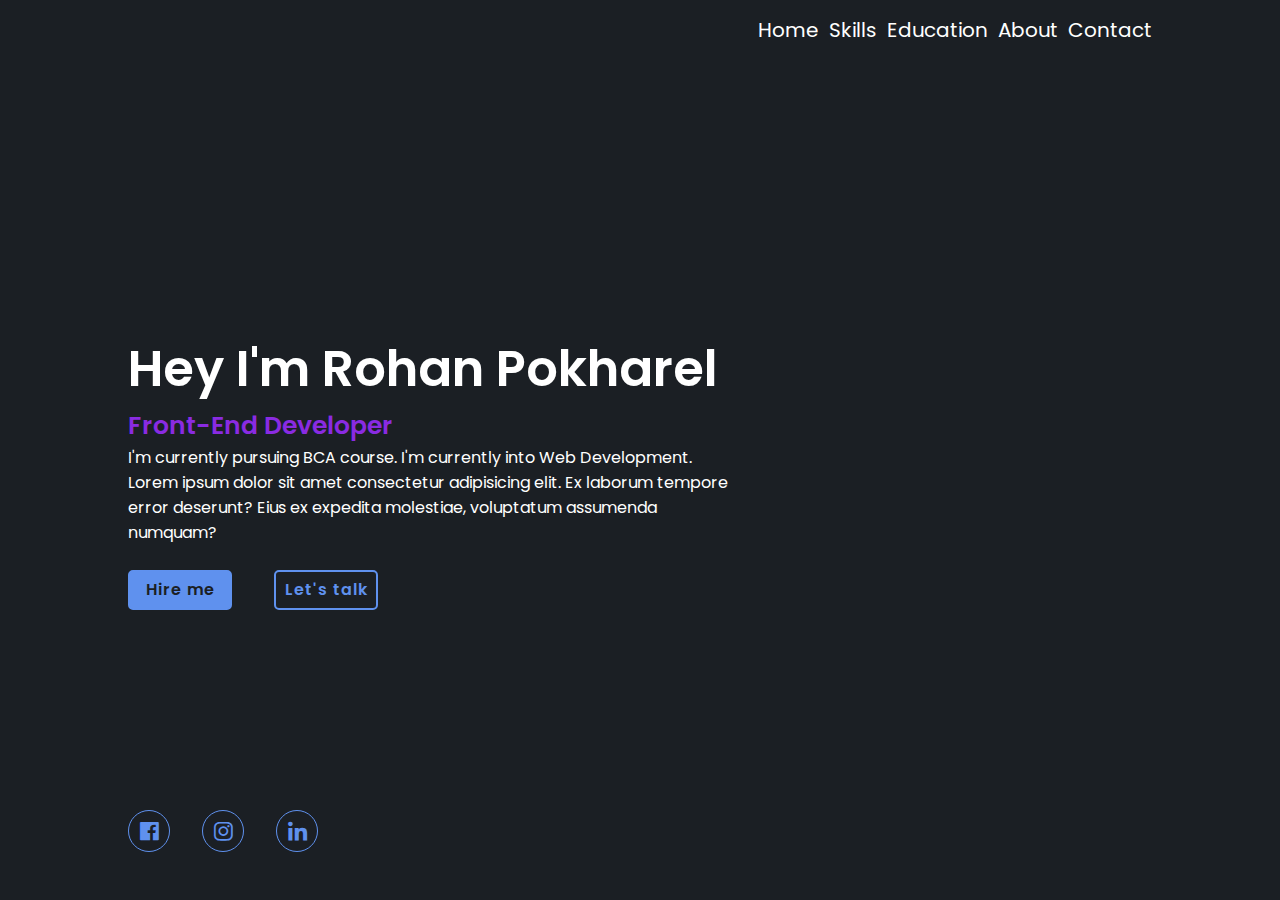
<file: index.html>
<!DOCTYPE html>
<html lang="en">
<head>
    <meta charset="UTF-8">
    <meta name="viewport" content="width=device-width, initial-scale=1.0">
    <title>Document</title>
    <link rel="stylesheet" href="style.css">
    <link href='https://unpkg.com/boxicons@2.1.4/css/boxicons.min.css' rel='stylesheet'>

</head>
<body>
    <header>
        <nav class="navbar">
            <a class="nav1" href="#">Home</a>
            <a class="nav1"  href="#">Skills</a>
            <a class="nav1"  href="#">Education</a>
            <a class="nav1"  href="#">About</a>
            <a class="nav1"  href="#">Contact</a>
        </nav>
    </header>
    <main>
       <div class="intro-box">
           <h1  class="intro1">Hey I'm Rohan Pokharel</h1>
           <h3 class="intro1">Front-End Developer</h3>
           <p  class="intro1 description1">I'm currently pursuing BCA course. I'm currently into Web Development. Lorem ipsum dolor sit amet consectetur adipisicing elit. Ex laborum tempore error deserunt? Eius ex expedita molestiae, voluptatum assumenda numquam?  </p>
           <div class="hire-talk">
               
               <a href="#" class="hire-me">Hire me</a>
               <a href="#" class="lets-talk">Let's talk</a>
            </div>
        <!-- <div style="height:50px;  display: flex;
        align-items:center; justify-content: center;
        border: 1px solid blue;">Lionel Messi</div> -->
        <!-- <img class="img1" src="/profile-pic (1).png">
        </div> -->
   </main>
    <footer>
   <div class="box-icon">
    <a href="#"><i class='bx bxl-facebook-square'></i></a>
    <a href="#"><i class='bx bxl-instagram' ></i></a>
    <a href="#"><i class='bx bxl-linkedin' ></i></a>
   </div>
    </footer>
</body>
</html>
</file>
<file: style.css>
@import url('https://fonts.googleapis.com/css2?family=Poppins:ital,wght@0,100;0,200;0,300;0,400;0,500;0,600;0,700;0,800;0,900;1,100;1,200;1,300;1,400;1,500;1,600;1,700;1,800;1,900&display=swap');

a.nav1{
    font-size: 20px;
    text-decoration: none;
 padding: 0 0 0 10px;
 color: white;
}

a.nav1:hover{
    text-decoration: none;
    color:  rgb(100, 100, 180);
}

body{
    background-color: #1b1f24;
}
.navbar{
    background-color: transparent;
    display: flex;
    justify-content: end;
    flex-direction: ;
    padding: 15px 10%;

}
body{
    color: white;
}



*{
    padding: 0;
    margin: 0;
    font-family:  'Poppins', 'sans-seriff';
}
main{
    height: 90vh;
    display: flex;
    align-items: center;
    max-width: 600px;
    justify-content: center;
    padding: 0 10%;

}
h3.intro1{
    font-size: 25px;
    font-weight: 600;
    color: blueviolet;
}

h1.intro1{
    font-weight: 550;
    font-size: 50px;
}

.hire-talk{
    display: flex;
    justify-content: space-between;
    width: 250px;
    height: 30px;
    letter-spacing: 1px;
    font-weight: 600;
    margin: 25px 0 0;

}

.hire-talk a{
    display: flex;
    justify-content: center;
    align-items: center;
    text-decoration: none;
    height: 120%;
    width: 100px;
    border-radius: 5px;
    position: relative;
    overflow: hidden;
    background-color:#5f91ee;
    color:#1b1f24;
    z-index: 1;
    border: 2px solid #5f91ee;
}

.hire-talk a:hover{
    color:#5f91ee;
}
.hire-talk a::before{
    content: '';
    position: absolute;
    left: 0;
    top: 0;
    background-color:#1b1f24;
    color: ;
    width: 0;
    height: 100%;
transition: 0.5s;
z-index: -1;
}
.hire-talk a:hover::before{
    width: 100%;
    
}

.hire-talk a:nth-child(2){
background-color:#1b1f24;
color:#5f91ee;
}
.hire-talk a:nth-child(2):hover{
    color:#1b1f24;
}
.hire-talk a:nth-child(2)::before{
    background-color:#5f91ee;
   


}
footer{
    position: relative;
}

.box-icon{
    padding: 0 10%;
    position: absolute;
    width: 190px;
    height: 100%;
    bottom: 60px;
    display: flex;
    justify-content: space-between;
    
}
.box-icon a{
    border: 1px solid #5f91ee;
    color:#5f91ee;
    font-size: 25px;
    text-decoration: none;
    height: 40px;
    width: 40px;
display: flex;
justify-content: center;
align-items: center;
border-radius: 50%;
}

.box-icon a:hover{
   background-color:#5f91ee;
   color:#1b1f24;


}










/* .hire-talk a:nth-child(1){
    color: #37B7C3;
    background-color: transparent;
    
}
.hire-talk a:nth-child(1)::before{
    background-color:#37B7C3;
    position: absolute;
    color:#1b1f24;
    top:0;
    left:0;
    width: 0;
    height: 100%;


}
.hire-talk a:hover:nth-child(1)::before{
    width: 100%;
}
.hire-talk a:nth-child(2) */



/* .hire-talk a::before{
    content:'';
    position: absolute;
    background-color:#1b1f24;
    color:#37B7C3;
    left: 0;
    width: 0;
    height: 100%;
    transition: 0.5s;
    z-index: -1;

}

.hire-talk a:hover::before{
    width:100%;
    height: 100%;
    color:#37B7C3;
    background-color:#1b1f24;
} */
/* footer{
    position: relative;
}
.box-icon{
    bottom: 80px;
  padding: 0 10%;
      position: absolute;
    display: flex;
    justify-content: space-between;
    align-items: ;
    width: 180px;
    height: 100%;
    
}
.box-icon a{
    border:1px solid#37B7C3;
    font-size: 25px;
    border-radius: 50%;
    display: flex;
    height: 40px;
    width: 40px;
    justify-content: center;
    align-items: center;
    color:#37B7C3;
    text-decoration: none;
} */
</file>
<file: pjt1.css>
@import url('https://fonts.googleapis.com/css2?family=Poppins:ital,wght@0,100;0,200;0,300;0,400;0,500;0,600;0,700;0,800;0,900;1,100;1,200;1,300;1,400;1,500;1,600;1,700;1,800;1,900&display=swap');

a.nav1{
    font-size: 20px;
    text-decoration: none;
 padding: 0 0 0 10px;
 color: white;
}

a.nav1:hover{
    text-decoration: none;
    color:  rgb(100, 100, 180);
}

body{
    background-color: #1b1f24;
}
.navbar{
    background-color: transparent;
    display: flex;
    justify-content: end;
    flex-direction: ;
    padding: 15px 10%;

}
body{
    color: white;
}



*{
    padding: 0;
    margin: 0;
    font-family:  'Poppins', 'sans-seriff';
}
main{
    height: 90vh;
    display: flex;
    align-items: center;
    max-width: 600px;
    justify-content: center;
    padding: 0 10%;

}
h3.intro1{
    font-size: 25px;
    font-weight: 600;
    color: blueviolet;
}

h1.intro1{
    font-weight: 550;
    font-size: 50px;
}

.hire-talk{
    display: flex;
    justify-content: space-between;
    width: 250px;
    height: 30px;
    letter-spacing: 1px;
    font-weight: 600;
    margin: 25px 0 0;

}

.hire-talk a{
    display: flex;
    justify-content: center;
    align-items: center;
    text-decoration: none;
    height: 120%;
    width: 100px;
    border-radius: 5px;
    position: relative;
    overflow: hidden;
    background-color:#5f91ee;
    color:#1b1f24;
    z-index: 1;
    border: 2px solid #5f91ee;
}

.hire-talk a:hover{
    color:#5f91ee;
}
.hire-talk a::before{
    content: '';
    position: absolute;
    left: 0;
    top: 0;
    background-color:#1b1f24;
    color: ;
    width: 0;
    height: 100%;
transition: 0.5s;
z-index: -1;
}
.hire-talk a:hover::before{
    width: 100%;
    
}

.hire-talk a:nth-child(2){
background-color:#1b1f24;
color:#5f91ee;
}
.hire-talk a:nth-child(2):hover{
    color:#1b1f24;
}
.hire-talk a:nth-child(2)::before{
    background-color:#5f91ee;
   


}
footer{
    position: relative;
}

.box-icon{
    padding: 0 10%;
    position: absolute;
    width: 190px;
    height: 100%;
    bottom: 60px;
    display: flex;
    justify-content: space-between;
    
}
.box-icon a{
    border: 1px solid #5f91ee;
    color:#5f91ee;
    font-size: 25px;
    text-decoration: none;
    height: 40px;
    width: 40px;
display: flex;
justify-content: center;
align-items: center;
border-radius: 50%;
}

.box-icon a:hover{
   background-color:#5f91ee;
   color:#1b1f24;


}










/* .hire-talk a:nth-child(1){
    color: #37B7C3;
    background-color: transparent;
    
}
.hire-talk a:nth-child(1)::before{
    background-color:#37B7C3;
    position: absolute;
    color:#1b1f24;
    top:0;
    left:0;
    width: 0;
    height: 100%;


}
.hire-talk a:hover:nth-child(1)::before{
    width: 100%;
}
.hire-talk a:nth-child(2) */



/* .hire-talk a::before{
    content:'';
    position: absolute;
    background-color:#1b1f24;
    color:#37B7C3;
    left: 0;
    width: 0;
    height: 100%;
    transition: 0.5s;
    z-index: -1;

}

.hire-talk a:hover::before{
    width:100%;
    height: 100%;
    color:#37B7C3;
    background-color:#1b1f24;
} */
/* footer{
    position: relative;
}
.box-icon{
    bottom: 80px;
  padding: 0 10%;
      position: absolute;
    display: flex;
    justify-content: space-between;
    align-items: ;
    width: 180px;
    height: 100%;
    
}
.box-icon a{
    border:1px solid#37B7C3;
    font-size: 25px;
    border-radius: 50%;
    display: flex;
    height: 40px;
    width: 40px;
    justify-content: center;
    align-items: center;
    color:#37B7C3;
    text-decoration: none;
} */
</file>
